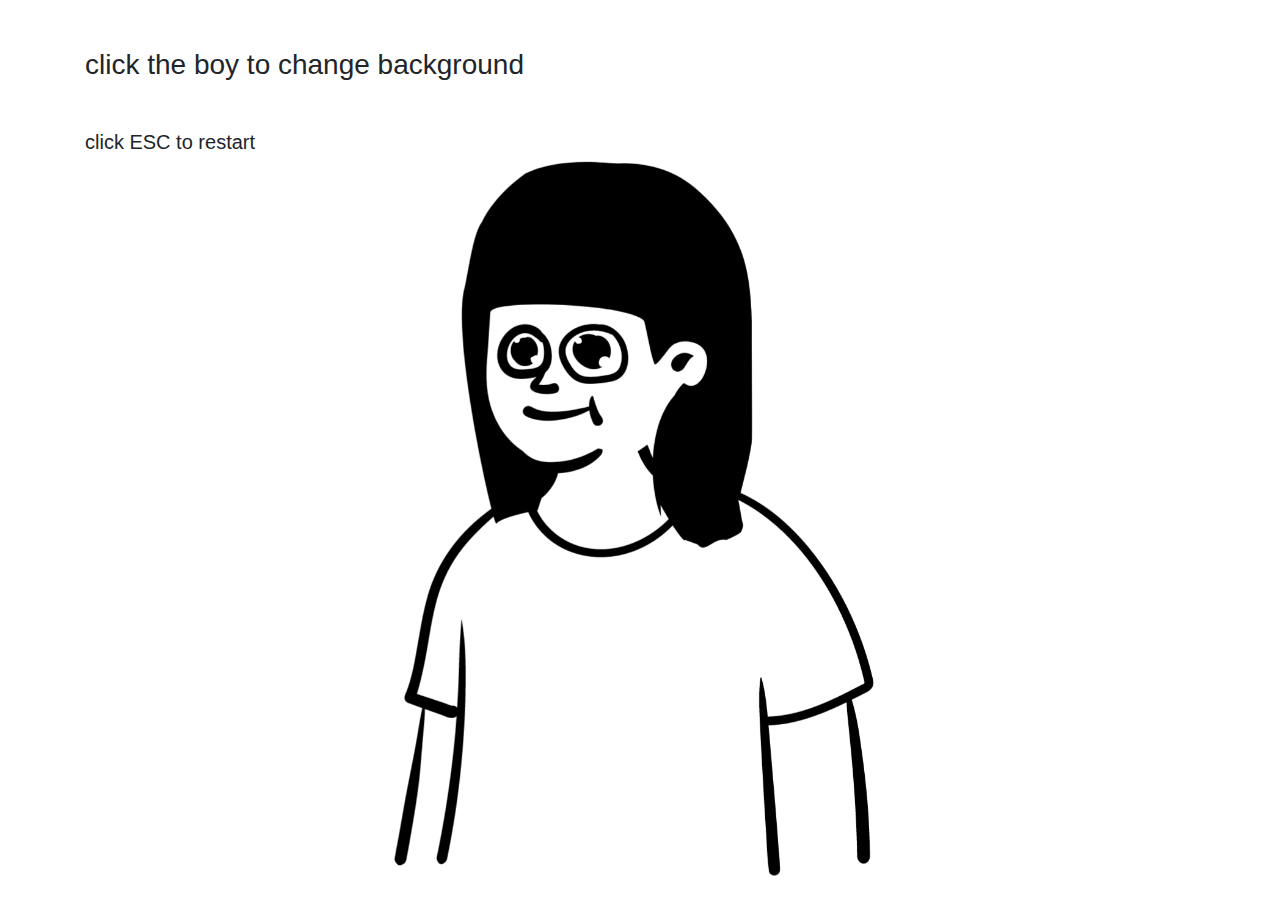
<file: index.html>
<!DOCTYPE html>
<html lang="en">
<head>
    <meta charset="UTF-8">
    <meta name="viewport" content="width=device-width, initial-scale=1.0">
    <link rel="stylesheet" href="assets/css/all.css">
    <title>he is growing</title>
</head>
<body class="noCursor">
    <div class="container">
        <h3 class="mt-5">click the boy to change background</h3>
        <h5 class="mt-5">click ESC to restart</h5>
        <img id="boyId" class="w300Px opacity0" src="assets/image/Group 8.png" alt="">
        <img id="girlId" class="w500Px reverseScaleX position-fixed" src="assets/image/Group 7.png" alt="">
    </div>
    <script src="mousemove.js"></script>
</body>
</html>
</file>
